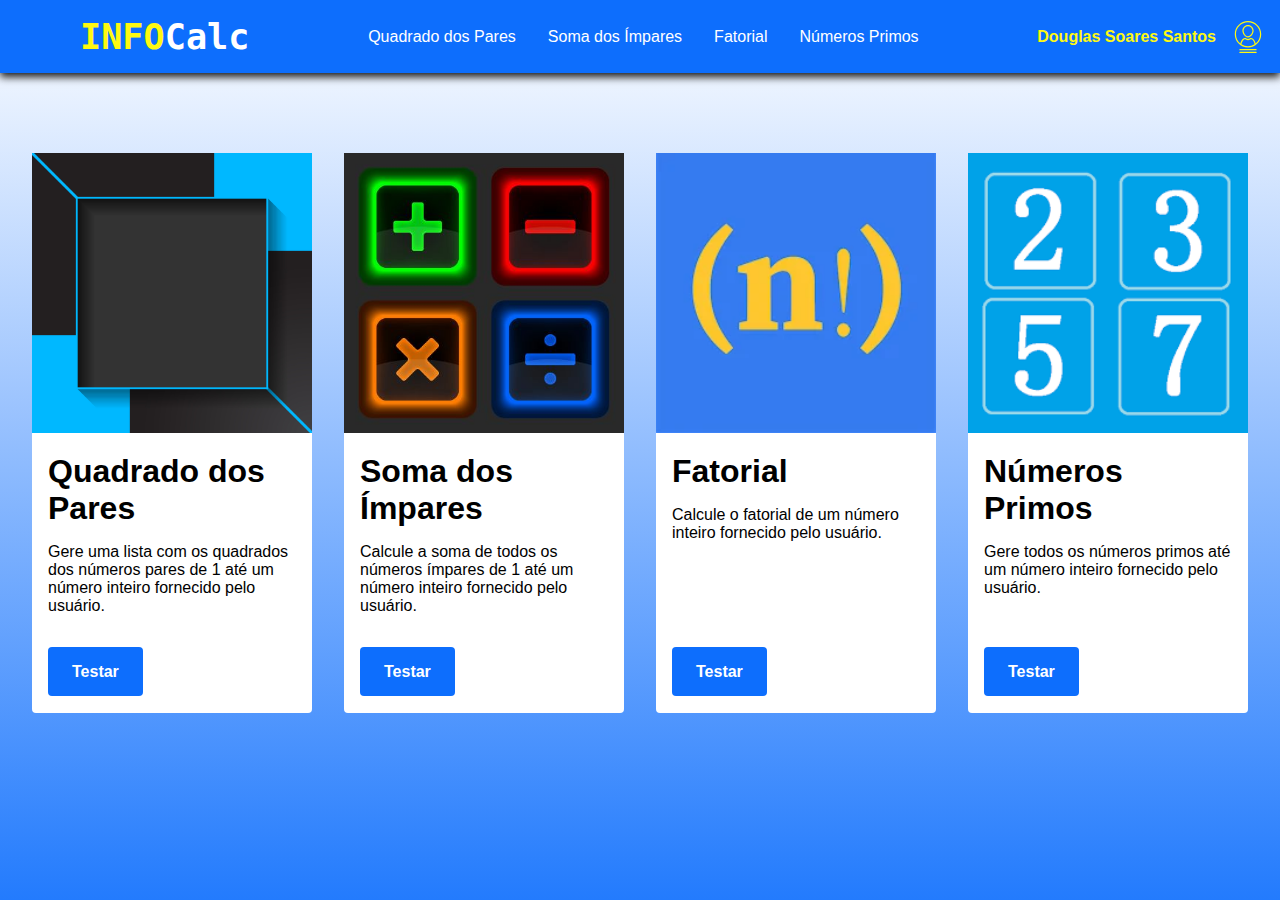
<file: index.html>
<!DOCTYPE html>
<html lang="pt-br">
<head>
    <meta charset="UTF-8">
    <meta name="viewport" content="width=device-width, initial-scale=1.0">
    <link rel="stylesheet" href="./styles/style.css">
    <link rel="stylesheet" href="./styles/media.query.css">
    <title>INFOCalc</title>
</head>
<body>
    <header>
        <div class="logo">
            <a href="index.html"><h1 id="logo-nome"><strong id="logo-nome-destaque">INFO</strong>Calc</h1></a>
        </div>
        <div class="menu">
            <a id="menu-item" href="./pages/quadrado.html">Quadrado dos Pares</a>
            <a id="menu-item" href="./pages/somaimpares.html">Soma dos Ímpares</a>
            <a id="menu-item" href="./pages/fatorial.html">Fatorial</a>
            <a id="menu-item" href="./pages/numerosprimos.html">Números Primos</a>
        </div>
        <div class="alunos">
            <p>Douglas Soares Santos</p>
            <svg fill="#000000" height="32px" width="32px" version="1.1" id="Layer_1" xmlns="http://www.w3.org/2000/svg" xmlns:xlink="http://www.w3.org/1999/xlink" 
                viewBox="0 0 402.161 402.161" xml:space="preserve">
            <g>
                <g>
                    <g>
                        <path d="M201.08,49.778c-38.794,0-70.355,31.561-70.355,70.355c0,18.828,7.425,40.193,19.862,57.151
                            c14.067,19.181,32,29.745,50.493,29.745c18.494,0,36.426-10.563,50.494-29.745c12.437-16.958,19.862-38.323,19.862-57.151
                            C271.436,81.339,239.874,49.778,201.08,49.778z M201.08,192.029c-13.396,0-27.391-8.607-38.397-23.616
                            c-10.46-14.262-16.958-32.762-16.958-48.28c0-30.523,24.832-55.355,55.355-55.355s55.355,24.832,55.355,55.355
                            C256.436,151.824,230.372,192.029,201.08,192.029z"/>
                        <path d="M201.08,0C109.387,0,34.788,74.598,34.788,166.292c0,91.693,74.598,166.292,166.292,166.292
                            s166.292-74.598,166.292-166.292C367.372,74.598,292.773,0,201.08,0z M201.08,317.584c-30.099-0.001-58.171-8.839-81.763-24.052
                            c0.82-22.969,11.218-44.503,28.824-59.454c6.996-5.941,17.212-6.59,25.422-1.615c8.868,5.374,18.127,8.099,27.52,8.099
                            c9.391,0,18.647-2.724,27.511-8.095c8.201-4.97,18.39-4.345,25.353,1.555c17.619,14.93,28.076,36.526,28.895,59.512
                            C259.25,308.746,231.178,317.584,201.08,317.584z M296.981,283.218c-3.239-23.483-15.011-45.111-33.337-60.64
                            c-11.89-10.074-29.1-11.256-42.824-2.939c-12.974,7.861-26.506,7.86-39.483-0.004c-13.74-8.327-30.981-7.116-42.906,3.01
                            c-18.31,15.549-30.035,37.115-33.265,60.563c-33.789-27.77-55.378-69.868-55.378-116.915C49.788,82.869,117.658,15,201.08,15
                            c83.423,0,151.292,67.869,151.292,151.292C352.372,213.345,330.778,255.448,296.981,283.218z"/>
                        <path d="M302.806,352.372H99.354c-4.142,0-7.5,3.358-7.5,7.5c0,4.142,3.358,7.5,7.5,7.5h203.452c4.142,0,7.5-3.358,7.5-7.5
                            C310.307,355.73,306.948,352.372,302.806,352.372z"/>
                        <path d="M302.806,387.161H99.354c-4.142,0-7.5,3.358-7.5,7.5c0,4.142,3.358,7.5,7.5,7.5h203.452c4.142,0,7.5-3.358,7.5-7.5
                            C310.307,390.519,306.948,387.161,302.806,387.161z"/>
                    </g>
                </g>
            </g>
            </svg>
        </div>
    </header>
    <main>
        
        <div class="card">
            <section id="card-imagem">
                <img id="card-imagem-arquivo" src="./img/quadrado.png">    
            </section>
            <section id="card-conteudo">
                <h1 id="card-conteudo-titulo">Quadrado dos Pares</h1>
                <p id="card-conteudo-texto">Gere uma lista com os quadrados dos números pares de 1 até um número inteiro fornecido pelo usuário.</p>
            </section>
            <section id="card-botao">
                <a id="card-botao-testar" href="./pages/quadrado.html">Testar</a>
            </section>
        </div>

        <div class="card">
            <section id="card-imagem">
                <img id="card-imagem-arquivo" src="./img/somaimpares.png">    
            </section>
            <section id="card-conteudo">
                <h1 id="card-conteudo-titulo">Soma dos Ímpares</h1>
                <p id="card-conteudo-texto">Calcule a soma de todos os números ímpares de 1 até um número inteiro fornecido pelo usuário.</p>
            </section>
            <section id="card-botao">
                <a id="card-botao-testar" href="./pages/somaimpares.html">Testar</a>
            </section>
        </div>

        <div class="card">
            <section id="card-imagem">
                <img id="card-imagem-arquivo" src="./img/fatorial.png">    
            </section>
            <section id="card-conteudo">
                <h1 id="card-conteudo-titulo">Fatorial</h1>
                <p id="card-conteudo-texto">Calcule o fatorial de um número inteiro fornecido pelo usuário.</p>
            </section>
            <section id="card-botao">
                <a id="card-botao-testar" href="./pages/fatorial.html">Testar</a>
            </section>
        </div>

        <div class="card">
            <section id="card-imagem">
                <img id="card-imagem-arquivo" src="./img/numerosprimos.png">    
            </section>
            <section id="card-conteudo">
                <h1 id="card-conteudo-titulo">Números Primos</h1>
                <p id="card-conteudo-texto">Gere todos os números primos até um número inteiro fornecido pelo usuário.</p>
            </section>
            <section id="card-botao">
                <a id="card-botao-testar" href="./pages/numerosprimos.html">Testar</a>
            </section>
        </div>

    </main>
</body>
</html>
</file>
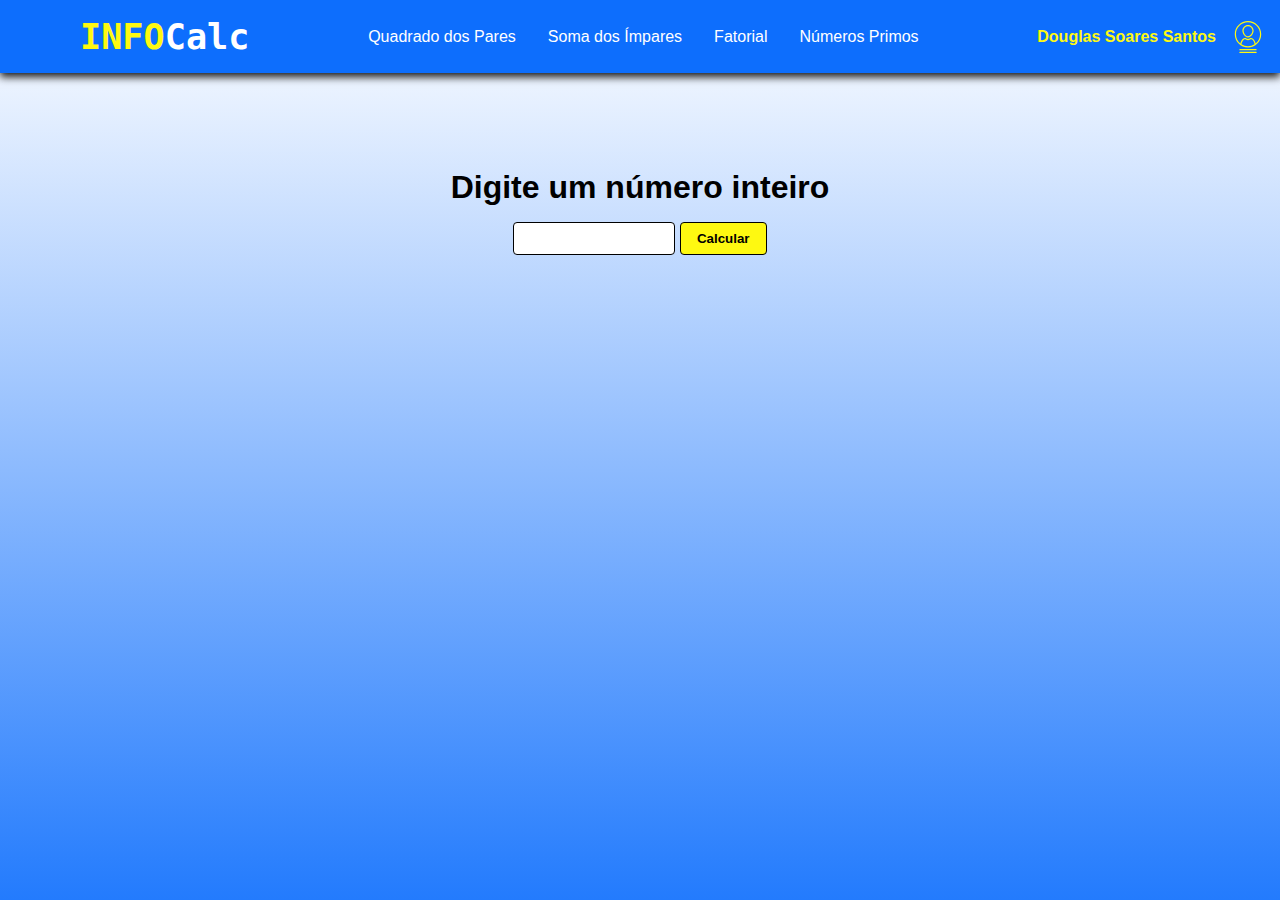
<file: pages/fatorial.html>
<!DOCTYPE html>
<html lang="pt-br">
<head>
    <meta charset="UTF-8">
    <meta name="viewport" content="width=device-width, initial-scale=1.0">
    <link rel="stylesheet" href="../styles/style.css">
    <link rel="stylesheet" href="../styles/media.query.css">
    <title>INFOCalc</title>
</head>
<body>
    <header>
        <div class="logo">
            <a href="../index.html"><h1 id="logo-nome"><strong id="logo-nome-destaque">INFO</strong>Calc</h1></a>
        </div>
        <div class="menu">
            <a id="menu-item" href="quadrado.html">Quadrado dos Pares</a>
            <a id="menu-item" href="somaimpares.html">Soma dos Ímpares</a>
            <a id="menu-item" href="fatorial.html">Fatorial</a>
            <a id="menu-item" href="numerosprimos.html">Números Primos</a>
        </div>
        <div class="alunos">
            <p>Douglas Soares Santos</p>
            <svg fill="#000000" height="32px" width="32px" version="1.1" id="Layer_1" xmlns="http://www.w3.org/2000/svg" xmlns:xlink="http://www.w3.org/1999/xlink" 
                viewBox="0 0 402.161 402.161" xml:space="preserve">
            <g>
                <g>
                    <g>
                        <path d="M201.08,49.778c-38.794,0-70.355,31.561-70.355,70.355c0,18.828,7.425,40.193,19.862,57.151
                            c14.067,19.181,32,29.745,50.493,29.745c18.494,0,36.426-10.563,50.494-29.745c12.437-16.958,19.862-38.323,19.862-57.151
                            C271.436,81.339,239.874,49.778,201.08,49.778z M201.08,192.029c-13.396,0-27.391-8.607-38.397-23.616
                            c-10.46-14.262-16.958-32.762-16.958-48.28c0-30.523,24.832-55.355,55.355-55.355s55.355,24.832,55.355,55.355
                            C256.436,151.824,230.372,192.029,201.08,192.029z"/>
                        <path d="M201.08,0C109.387,0,34.788,74.598,34.788,166.292c0,91.693,74.598,166.292,166.292,166.292
                            s166.292-74.598,166.292-166.292C367.372,74.598,292.773,0,201.08,0z M201.08,317.584c-30.099-0.001-58.171-8.839-81.763-24.052
                            c0.82-22.969,11.218-44.503,28.824-59.454c6.996-5.941,17.212-6.59,25.422-1.615c8.868,5.374,18.127,8.099,27.52,8.099
                            c9.391,0,18.647-2.724,27.511-8.095c8.201-4.97,18.39-4.345,25.353,1.555c17.619,14.93,28.076,36.526,28.895,59.512
                            C259.25,308.746,231.178,317.584,201.08,317.584z M296.981,283.218c-3.239-23.483-15.011-45.111-33.337-60.64
                            c-11.89-10.074-29.1-11.256-42.824-2.939c-12.974,7.861-26.506,7.86-39.483-0.004c-13.74-8.327-30.981-7.116-42.906,3.01
                            c-18.31,15.549-30.035,37.115-33.265,60.563c-33.789-27.77-55.378-69.868-55.378-116.915C49.788,82.869,117.658,15,201.08,15
                            c83.423,0,151.292,67.869,151.292,151.292C352.372,213.345,330.778,255.448,296.981,283.218z"/>
                        <path d="M302.806,352.372H99.354c-4.142,0-7.5,3.358-7.5,7.5c0,4.142,3.358,7.5,7.5,7.5h203.452c4.142,0,7.5-3.358,7.5-7.5
                            C310.307,355.73,306.948,352.372,302.806,352.372z"/>
                        <path d="M302.806,387.161H99.354c-4.142,0-7.5,3.358-7.5,7.5c0,4.142,3.358,7.5,7.5,7.5h203.452c4.142,0,7.5-3.358,7.5-7.5
                            C310.307,390.519,306.948,387.161,302.806,387.161z"/>
                    </g>
                </g>
            </g>
            </svg>
        </div>
    </header>
    <div class="conteudo">
        <h1>Digite um número inteiro</h1>
        <div id="form">
            <input type="number" id="numero">
            <button onclick="fatora()">Calcular</button>
        </div>
        <p id="resultado"></p>
    </div>
    <script src="../scripts/script.js"></script>
</body>
</html>
</file>
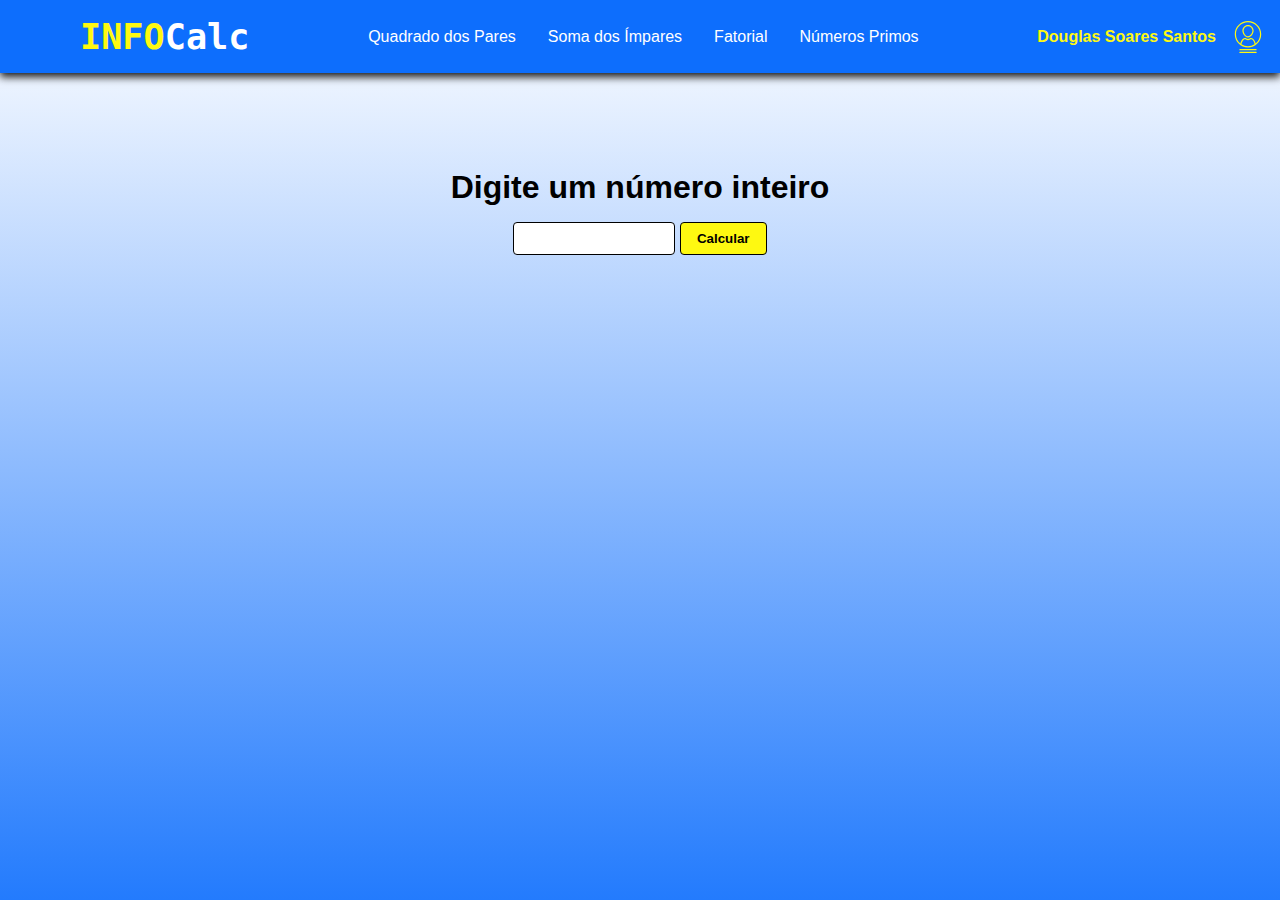
<file: pages/numerosprimos.html>
<!DOCTYPE html>
<html lang="pt-br">
<head>
    <meta charset="UTF-8">
    <meta name="viewport" content="width=device-width, initial-scale=1.0">
    <link rel="stylesheet" href="../styles/style.css">
    <link rel="stylesheet" href="../styles/media.query.css">
    <title>INFOCalc</title>
</head>
<body>
    <header>
        <div class="logo">
            <a href="../index.html"><h1 id="logo-nome"><strong id="logo-nome-destaque">INFO</strong>Calc</h1></a>
        </div>
        <div class="menu">
            <a id="menu-item" href="quadrado.html">Quadrado dos Pares</a>
            <a id="menu-item" href="somaimpares.html">Soma dos Ímpares</a>
            <a id="menu-item" href="fatorial.html">Fatorial</a>
            <a id="menu-item" href="numerosprimos.html">Números Primos</a>
        </div>
        <div class="alunos">
            <p>Douglas Soares Santos</p>
            <svg fill="#000000" height="32px" width="32px" version="1.1" id="Layer_1" xmlns="http://www.w3.org/2000/svg" xmlns:xlink="http://www.w3.org/1999/xlink" 
                viewBox="0 0 402.161 402.161" xml:space="preserve">
            <g>
                <g>
                    <g>
                        <path d="M201.08,49.778c-38.794,0-70.355,31.561-70.355,70.355c0,18.828,7.425,40.193,19.862,57.151
                            c14.067,19.181,32,29.745,50.493,29.745c18.494,0,36.426-10.563,50.494-29.745c12.437-16.958,19.862-38.323,19.862-57.151
                            C271.436,81.339,239.874,49.778,201.08,49.778z M201.08,192.029c-13.396,0-27.391-8.607-38.397-23.616
                            c-10.46-14.262-16.958-32.762-16.958-48.28c0-30.523,24.832-55.355,55.355-55.355s55.355,24.832,55.355,55.355
                            C256.436,151.824,230.372,192.029,201.08,192.029z"/>
                        <path d="M201.08,0C109.387,0,34.788,74.598,34.788,166.292c0,91.693,74.598,166.292,166.292,166.292
                            s166.292-74.598,166.292-166.292C367.372,74.598,292.773,0,201.08,0z M201.08,317.584c-30.099-0.001-58.171-8.839-81.763-24.052
                            c0.82-22.969,11.218-44.503,28.824-59.454c6.996-5.941,17.212-6.59,25.422-1.615c8.868,5.374,18.127,8.099,27.52,8.099
                            c9.391,0,18.647-2.724,27.511-8.095c8.201-4.97,18.39-4.345,25.353,1.555c17.619,14.93,28.076,36.526,28.895,59.512
                            C259.25,308.746,231.178,317.584,201.08,317.584z M296.981,283.218c-3.239-23.483-15.011-45.111-33.337-60.64
                            c-11.89-10.074-29.1-11.256-42.824-2.939c-12.974,7.861-26.506,7.86-39.483-0.004c-13.74-8.327-30.981-7.116-42.906,3.01
                            c-18.31,15.549-30.035,37.115-33.265,60.563c-33.789-27.77-55.378-69.868-55.378-116.915C49.788,82.869,117.658,15,201.08,15
                            c83.423,0,151.292,67.869,151.292,151.292C352.372,213.345,330.778,255.448,296.981,283.218z"/>
                        <path d="M302.806,352.372H99.354c-4.142,0-7.5,3.358-7.5,7.5c0,4.142,3.358,7.5,7.5,7.5h203.452c4.142,0,7.5-3.358,7.5-7.5
                            C310.307,355.73,306.948,352.372,302.806,352.372z"/>
                        <path d="M302.806,387.161H99.354c-4.142,0-7.5,3.358-7.5,7.5c0,4.142,3.358,7.5,7.5,7.5h203.452c4.142,0,7.5-3.358,7.5-7.5
                            C310.307,390.519,306.948,387.161,302.806,387.161z"/>
                    </g>
                </g>
            </g>
            </svg>
        </div>
    </header>
    <div class="conteudo">
        <h1>Digite um número inteiro</h1>
        <div id="form">
            <input type="number" id="numero">
            <button onclick="verificaPrimos()">Calcular</button>
        </div>
        <p id="resultado"></p>
    </div>
    <script src="../scripts/script.js"></script>
</body>
</html>
</file>
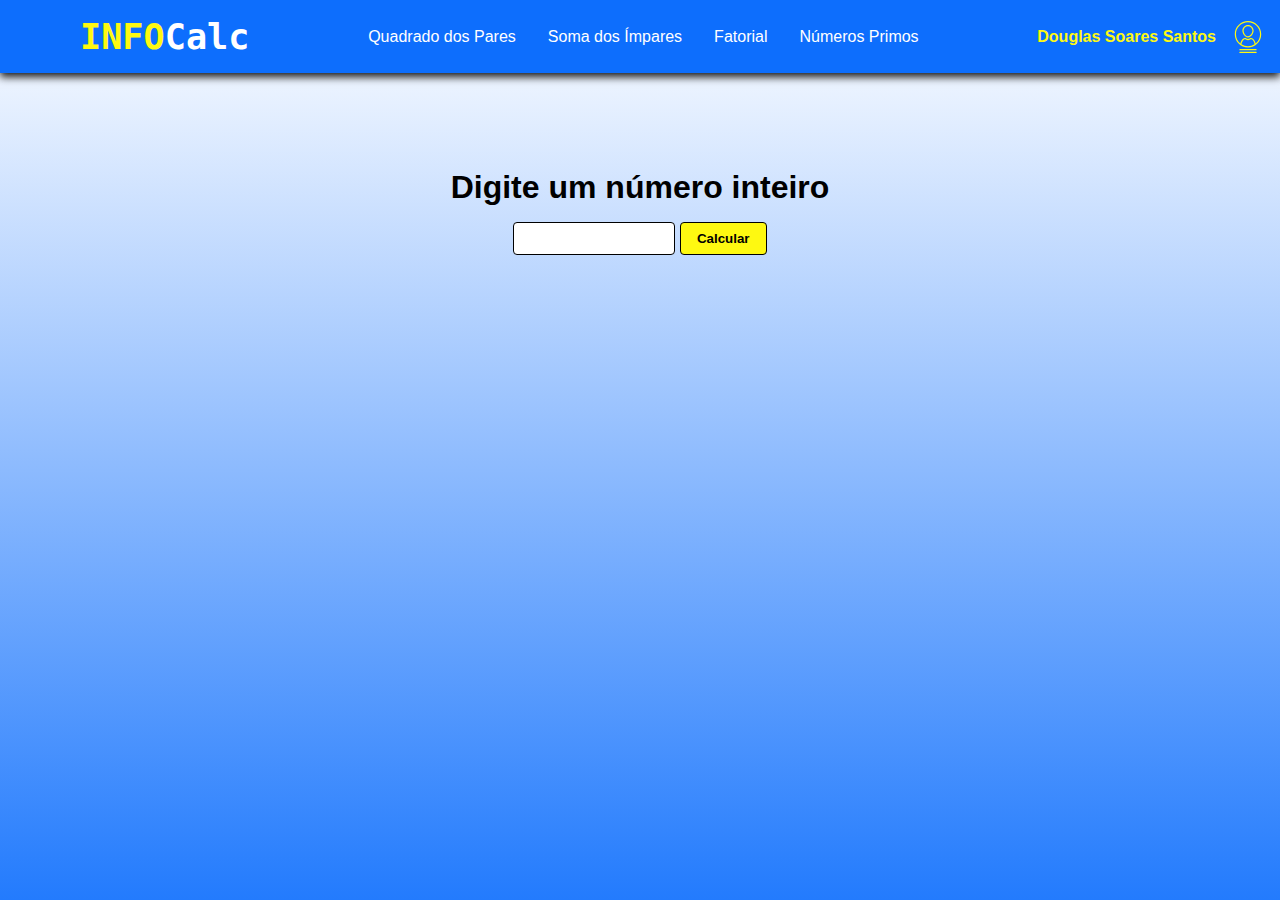
<file: pages/quadrado.html>
<!DOCTYPE html>
<html lang="pt-br">
<head>
    <meta charset="UTF-8">
    <meta name="viewport" content="width=device-width, initial-scale=1.0">
    <link rel="stylesheet" href="../styles/style.css">
    <link rel="stylesheet" href="../styles/media.query.css">
    <title>INFOCalc</title>
</head>
<body>
    <header>
        <div class="logo">
            <a href="../index.html"><h1 id="logo-nome"><strong id="logo-nome-destaque">INFO</strong>Calc</h1></a>
        </div>
        <div class="menu">
            <a id="menu-item" href="quadrado.html">Quadrado dos Pares</a>
            <a id="menu-item" href="somaimpares.html">Soma dos Ímpares</a>
            <a id="menu-item" href="fatorial.html">Fatorial</a>
            <a id="menu-item" href="numerosprimos.html">Números Primos</a>
        </div>
        <div class="alunos">
            <p>Douglas Soares Santos</p>
            <svg fill="#000000" height="32px" width="32px" version="1.1" id="Layer_1" xmlns="http://www.w3.org/2000/svg" xmlns:xlink="http://www.w3.org/1999/xlink" 
                viewBox="0 0 402.161 402.161" xml:space="preserve">
            <g>
                <g>
                    <g>
                        <path d="M201.08,49.778c-38.794,0-70.355,31.561-70.355,70.355c0,18.828,7.425,40.193,19.862,57.151
                            c14.067,19.181,32,29.745,50.493,29.745c18.494,0,36.426-10.563,50.494-29.745c12.437-16.958,19.862-38.323,19.862-57.151
                            C271.436,81.339,239.874,49.778,201.08,49.778z M201.08,192.029c-13.396,0-27.391-8.607-38.397-23.616
                            c-10.46-14.262-16.958-32.762-16.958-48.28c0-30.523,24.832-55.355,55.355-55.355s55.355,24.832,55.355,55.355
                            C256.436,151.824,230.372,192.029,201.08,192.029z"/>
                        <path d="M201.08,0C109.387,0,34.788,74.598,34.788,166.292c0,91.693,74.598,166.292,166.292,166.292
                            s166.292-74.598,166.292-166.292C367.372,74.598,292.773,0,201.08,0z M201.08,317.584c-30.099-0.001-58.171-8.839-81.763-24.052
                            c0.82-22.969,11.218-44.503,28.824-59.454c6.996-5.941,17.212-6.59,25.422-1.615c8.868,5.374,18.127,8.099,27.52,8.099
                            c9.391,0,18.647-2.724,27.511-8.095c8.201-4.97,18.39-4.345,25.353,1.555c17.619,14.93,28.076,36.526,28.895,59.512
                            C259.25,308.746,231.178,317.584,201.08,317.584z M296.981,283.218c-3.239-23.483-15.011-45.111-33.337-60.64
                            c-11.89-10.074-29.1-11.256-42.824-2.939c-12.974,7.861-26.506,7.86-39.483-0.004c-13.74-8.327-30.981-7.116-42.906,3.01
                            c-18.31,15.549-30.035,37.115-33.265,60.563c-33.789-27.77-55.378-69.868-55.378-116.915C49.788,82.869,117.658,15,201.08,15
                            c83.423,0,151.292,67.869,151.292,151.292C352.372,213.345,330.778,255.448,296.981,283.218z"/>
                        <path d="M302.806,352.372H99.354c-4.142,0-7.5,3.358-7.5,7.5c0,4.142,3.358,7.5,7.5,7.5h203.452c4.142,0,7.5-3.358,7.5-7.5
                            C310.307,355.73,306.948,352.372,302.806,352.372z"/>
                        <path d="M302.806,387.161H99.354c-4.142,0-7.5,3.358-7.5,7.5c0,4.142,3.358,7.5,7.5,7.5h203.452c4.142,0,7.5-3.358,7.5-7.5
                            C310.307,390.519,306.948,387.161,302.806,387.161z"/>
                    </g>
                </g>
            </g>
            </svg>
        </div>
    </header>
    <div class="conteudo">
        <h1>Digite um número inteiro</h1>
        <div id="form">
            <input type="number" id="numero">
            <button onclick="calculaQuadrado()">Calcular</button>
        </div>
        <p id="resultado"></p>
    </div>
    <script src="../scripts/script.js"></script>
</body>
</html>
</file>
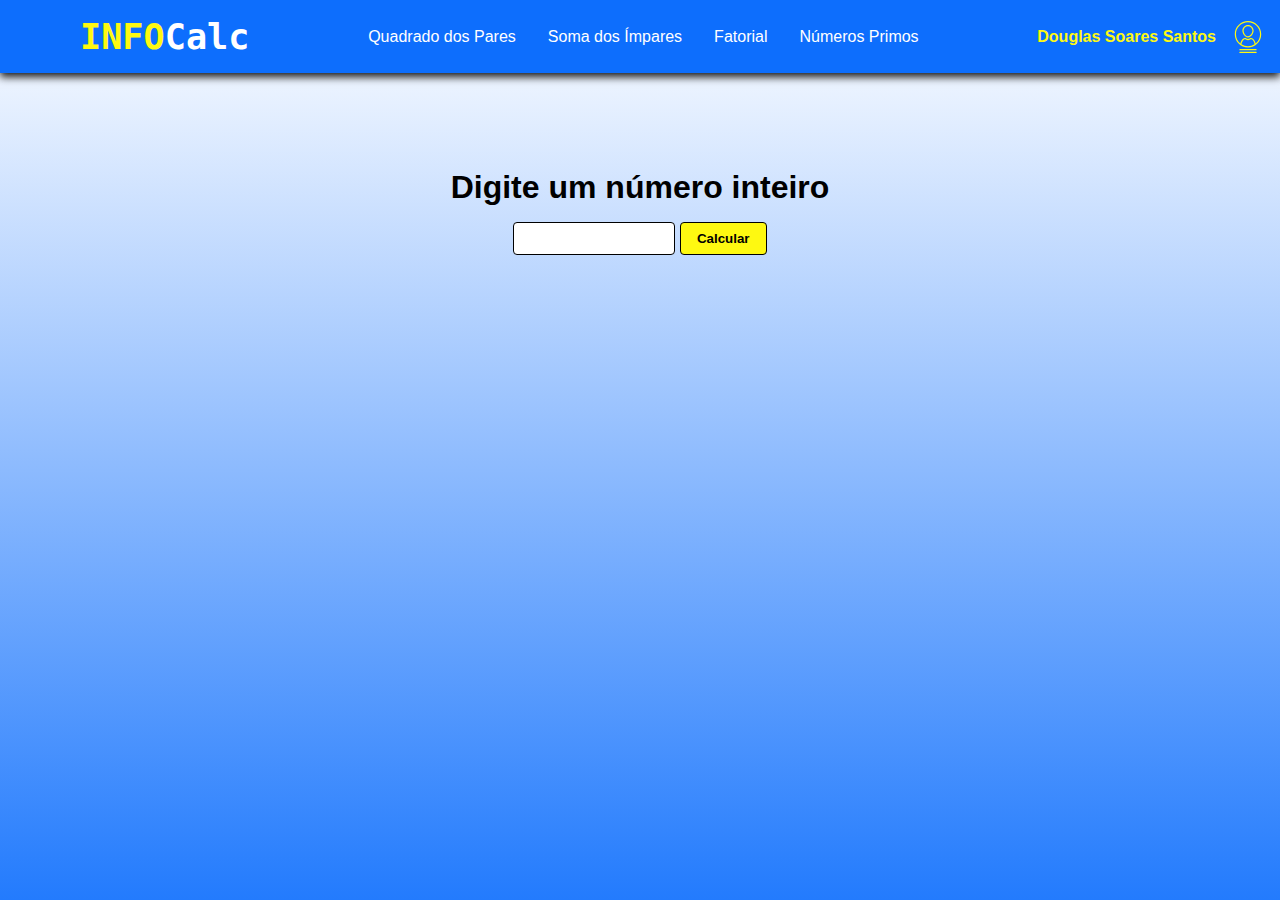
<file: pages/somaimpares.html>
<!DOCTYPE html>
<html lang="pt-br">
<head>
    <meta charset="UTF-8">
    <meta name="viewport" content="width=device-width, initial-scale=1.0">
    <link rel="stylesheet" href="../styles/style.css">
    <link rel="stylesheet" href="../styles/media.query.css">
    <title>INFOCalc</title>
</head>
<body>
    <header>
        <div class="logo">
            <a href="../index.html"><h1 id="logo-nome"><strong id="logo-nome-destaque">INFO</strong>Calc</h1></a>
        </div>
        <div class="menu">
            <a id="menu-item" href="quadrado.html">Quadrado dos Pares</a>
            <a id="menu-item" href="somaimpares.html">Soma dos Ímpares</a>
            <a id="menu-item" href="fatorial.html">Fatorial</a>
            <a id="menu-item" href="numerosprimos.html">Números Primos</a>
        </div>
        <div class="alunos">
            <p>Douglas Soares Santos</p>
            <svg fill="#000000" height="32px" width="32px" version="1.1" id="Layer_1" xmlns="http://www.w3.org/2000/svg" xmlns:xlink="http://www.w3.org/1999/xlink" 
                viewBox="0 0 402.161 402.161" xml:space="preserve">
            <g>
                <g>
                    <g>
                        <path d="M201.08,49.778c-38.794,0-70.355,31.561-70.355,70.355c0,18.828,7.425,40.193,19.862,57.151
                            c14.067,19.181,32,29.745,50.493,29.745c18.494,0,36.426-10.563,50.494-29.745c12.437-16.958,19.862-38.323,19.862-57.151
                            C271.436,81.339,239.874,49.778,201.08,49.778z M201.08,192.029c-13.396,0-27.391-8.607-38.397-23.616
                            c-10.46-14.262-16.958-32.762-16.958-48.28c0-30.523,24.832-55.355,55.355-55.355s55.355,24.832,55.355,55.355
                            C256.436,151.824,230.372,192.029,201.08,192.029z"/>
                        <path d="M201.08,0C109.387,0,34.788,74.598,34.788,166.292c0,91.693,74.598,166.292,166.292,166.292
                            s166.292-74.598,166.292-166.292C367.372,74.598,292.773,0,201.08,0z M201.08,317.584c-30.099-0.001-58.171-8.839-81.763-24.052
                            c0.82-22.969,11.218-44.503,28.824-59.454c6.996-5.941,17.212-6.59,25.422-1.615c8.868,5.374,18.127,8.099,27.52,8.099
                            c9.391,0,18.647-2.724,27.511-8.095c8.201-4.97,18.39-4.345,25.353,1.555c17.619,14.93,28.076,36.526,28.895,59.512
                            C259.25,308.746,231.178,317.584,201.08,317.584z M296.981,283.218c-3.239-23.483-15.011-45.111-33.337-60.64
                            c-11.89-10.074-29.1-11.256-42.824-2.939c-12.974,7.861-26.506,7.86-39.483-0.004c-13.74-8.327-30.981-7.116-42.906,3.01
                            c-18.31,15.549-30.035,37.115-33.265,60.563c-33.789-27.77-55.378-69.868-55.378-116.915C49.788,82.869,117.658,15,201.08,15
                            c83.423,0,151.292,67.869,151.292,151.292C352.372,213.345,330.778,255.448,296.981,283.218z"/>
                        <path d="M302.806,352.372H99.354c-4.142,0-7.5,3.358-7.5,7.5c0,4.142,3.358,7.5,7.5,7.5h203.452c4.142,0,7.5-3.358,7.5-7.5
                            C310.307,355.73,306.948,352.372,302.806,352.372z"/>
                        <path d="M302.806,387.161H99.354c-4.142,0-7.5,3.358-7.5,7.5c0,4.142,3.358,7.5,7.5,7.5h203.452c4.142,0,7.5-3.358,7.5-7.5
                            C310.307,390.519,306.948,387.161,302.806,387.161z"/>
                    </g>
                </g>
            </g>
            </svg>
        </div>
    </header>
    <div class="conteudo">
        <h1>Digite um número inteiro</h1>
        <div id="form">
            <input type="number" id="numero">
            <button onclick="somaImpares()">Calcular</button>
        </div>
        <p id="resultado"></p>
    </div>
    <script src="../scripts/script.js"></script>
</body>
</html>
</file>
<file: styles/style.css>
@import url(root.css);

/*INDEX*/

*{
    margin: 0;
    padding: 0;
}

html, body{
    height: 100%;
}

body{
    box-sizing: border-box;
    font-family: var(--fonte-padrao);
    background-image: linear-gradient(#FFFFFF, rgb(35, 123, 253));
}

a{
    text-decoration: none;
    color: #FFFFFF;
}

header{
   display: flex;
   padding: 1rem;
   justify-content: space-between;
   background-color: var(--cor-header);
   color: #FFFFFF;
   align-items: center;
   box-shadow: 0px 4px 8px #000000e5;
}

#logo-nome{
    font-size: 2.2rem;
    margin: 0 0 0 4rem;
    font-family: var(--fonte-destaque);
}

#logo-nome-destaque{
    color: var(--cor-logo);
}

.menu{
    display: flex;
    justify-content: center;
}

#menu-item{
    margin: 0 1rem;
}

#menu-item:hover{
    border-bottom: 1px solid #FFFFFF;
}

.alunos{
    display: flex;
    align-items: center;
}

.alunos p{
    color: var(--cor-logo);
    margin: 0 1rem 0 0;
    font-weight: 600;
}

.alunos svg{
    fill: var(--cor-logo);
}

main{
    display: flex;
    justify-content: center;
    max-height: 100%;
}

.card{
    margin: 5rem 1rem;
    box-sizing: border-box;
    background-color: #FFFFFF;
    max-width: var(--card-tamanho);
    border-radius: 4px;
    display: flex;
    flex-direction: column;
    justify-content: space-between;
}

#card-imagem-arquivo{
    width: var(--card-tamanho);
}

#card-conteudo{
    padding:1rem;
    height: 100%;
}

#card-conteudo-titulo{
    margin: 0 0 1rem 0;
}

#card-botao{
    margin: 2rem 1rem;
}

#card-botao-testar{
    background-color: var(--cor-header);
    padding: 1rem 1.5rem;
    font-weight: 600;
    color: #FFFFFF;
    border: none;
    border-radius: 4px;
}

#card-botao-testar:hover{
    cursor: pointer;
}

/*PÁGINAS*/

.conteudo{
    padding-top: 5rem;
    width: 400px;
    max-width: 100%;
    margin: 0 auto;
    text-align: center;
}

.conteudo h1{
    margin: 1rem 0;
}

#form{
    width: 100%;
    text-align: center;
}

#form input{
    width: 40%;
    padding: 0.5rem 0;
    text-align: center;
    outline: none;
    border: 1px solid #000000;
    border-radius: 4px;
}

#form button{
    padding: 0.5rem 1rem;
    background-color: var(--cor-logo);
    border: 1px solid #000000;
    border-radius: 4px;
    font-weight: 600;
}

#resultado{
    margin-top: 1.3rem;
    text-align: center;
}
</file>
<file: styles/media.query.css>
@import url(root.css);

@media(max-width: 1200px){
    html{
        height: auto;
    }
    body{
        overflow-y: scroll;
    }
    header{
        flex-direction: column;
        box-sizing: border-box;
        padding: 1rem 0;
        margin-bottom: 3rem;
    }
    #logo-nome{
        margin: 0;
    }
    .menu{
        margin: 1rem 0;
        width: 100%;
        flex-direction: column;
    }
    #menu-item{
        text-align: start; 
    }
    main{
        flex-direction: column;
    }
    .card{
       margin: 0 auto;
       margin-top: 2rem;
       margin-bottom: 2rem;
    }
}
</file>
